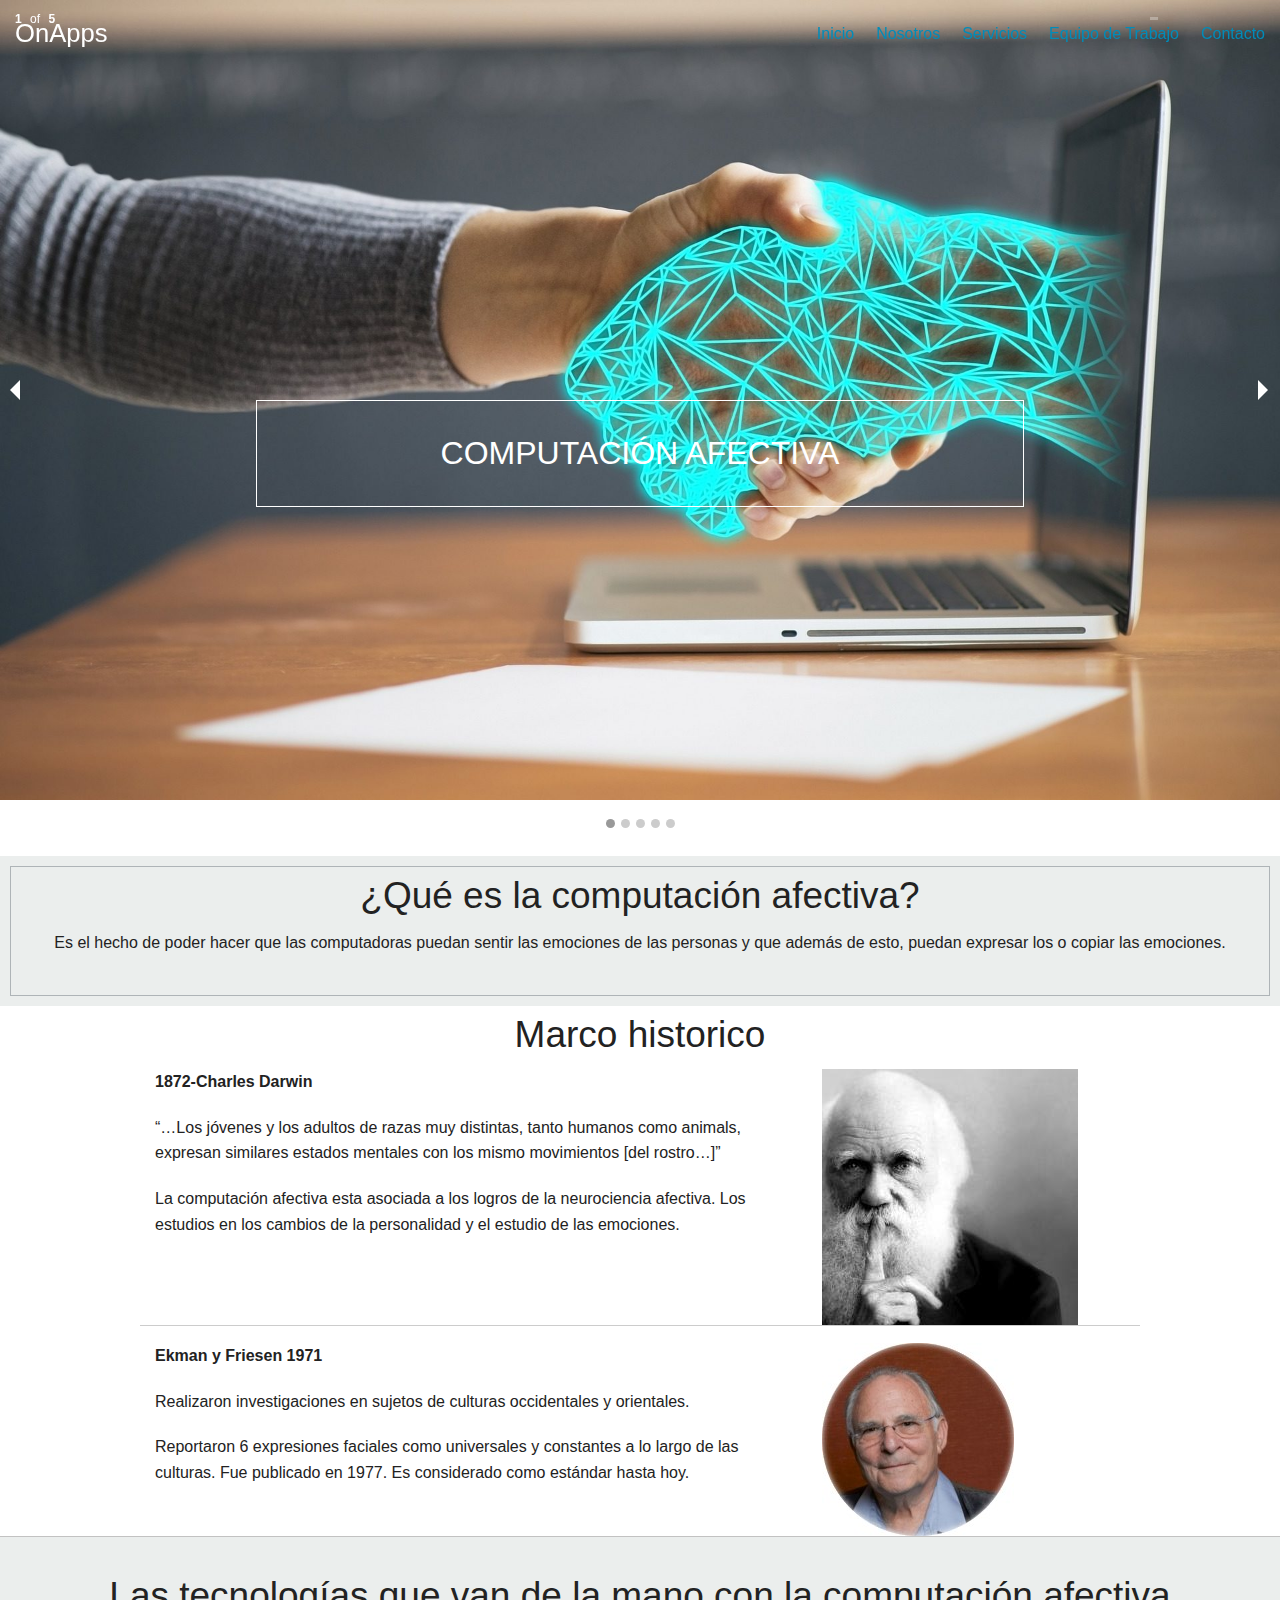
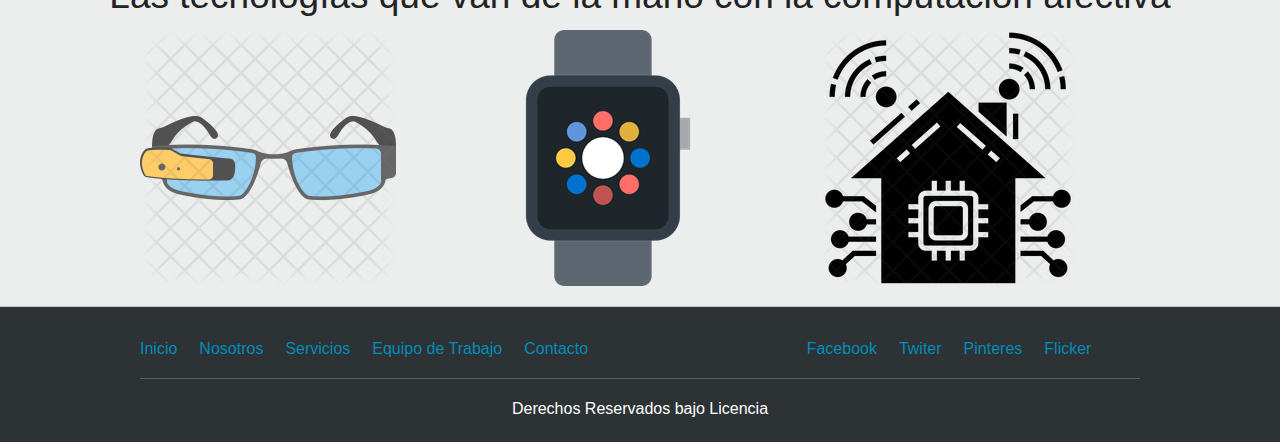
<file: index.html>
<!doctype html>
<html class="no-js" lang="es">
    <head>
        <meta charset="utf-8">
        <meta http-equiv="X-UA-Compatible" content="IE=edge,chrome=1">
        <title>Computacion afectiva</title>
        <meta name="description" content="">
        <meta name="viewport" content="width=device-width, initial-scale=1">

        <link rel="stylesheet" href="formulario/css/style.css">

        <link rel="stylesheet" href="css/normalize.min.css">
        <link rel="stylesheet" href="css/foundation.css">
        <link rel="stylesheet" href="css/main.css">

        <script src="js/vendor/modernizr-2.8.3.min.js"></script>
    </head>
    <body>
        <body>
            <header class="fixed">
                <div class="top-bar">
                    <div class="row">
    
                        <div class="large-4 columns">
                            <a href="index.html" class="inicio">OnApps</a>
                        </div>
    
                        <div class="large-6 large-offset-2 columns">
                            <div id="navegacion">
                                <nav class="inline-list right">
                                    <li><a href="index.html">Inicio</a></li>
                                    <li><a href="nosotros.html">Nosotros</a></li>
                                    <li><a href="servicios.html">Servicios</a></li>
                                    <li><a href="equipo.html">Equipo de Trabajo</a></li>
                                    <li><a href="contacto.html">Contacto</a></li>
                                </nav>
                            </div>
                        </div>
                    </div>
                </div>
            </header>

            <section class="destacada"> <!-- Imagenes con slide -->
      
                <ul data-orbit>
                    <li><img src="img/comp_afectiva.jpeg" alt=""><div class="contenido text-center">
                        <h1><span>Computación afectiva</span></h1>
                    </div></li>
                    <li><img src="img/fondo_nosotros.jpg" alt=""><div class="contenido text-center">
                        <h1><span>Rosalind Picard</span></h1>
                    </div></li>
                    <li><img src="img/nube.jpg" alt=""><div class="contenido text-center">
                        <h1><span>Javier Hernández (MIT)</span></h1>
                    </div></li>
                    <li><img src="img/investigador.jpg" alt=""><div class="contenido text-center">
                        <h1><span>Equipo de investigacion de Computacion afectiva</span></h1>
                    </div></li>
                    <li><img src="img/comp_afectiva.jpeg" alt=""><div class="contenido text-center">
                        <h1><span>Formulario</span></h1>
                    </div></li>
                </ul>

    
            </section>

        <section class="agencia text-center">
            <div class="borde">
                <h2>¿Qué es la computación afectiva?</h2>
                <p>Es el hecho de poder hacer que las computadoras puedan sentir 
                    las emociones de las personas y que además de esto, puedan expresar
                    los o copiar las emociones.
                </p>
            </div>
        </section>

        <section class="aplicaciones">
            <h2 class="text-center">Marco historico</h2>
            <section class="row">
                <div class="large-8 columns">
                    <p><b>1872-Charles Darwin</b></p>

                    <p>
                        “…Los jóvenes y  los adultos de razas muy distintas, tanto humanos 
                        como animals, expresan similares estados mentales con los mismo
                        movimientos [del rostro…]”
                    </p>
                    <p>   
                        La computación afectiva esta asociada a los logros de la neurociencia 
                        afectiva. Los estudios en los cambios de la personalidad y el estudio 
                        de las emociones. 
                        
                    </p>
                </div>

                <div class="large-4 columns">
                    <img src="img/charles.jpg" alt="">
                </div>  
                
                <hr>
                
                <div class="large-8 columns">
                    <p><b>Ekman y Friesen 1971</b></p>

                    <p>
                        Realizaron investigaciones en sujetos de culturas occidentales y 
                        orientales.

                    </p>
                    <p>   
                        Reportaron 6 expresiones faciales como universales y constantes a 
                        lo largo de las culturas.
                        Fue publicado en 1977.
                        Es considerado como estándar hasta hoy. 

                        
                    </p>
                </div>

                <div class="large-4 columns">
                    <img src="img/ekman.jpg" alt="">
                </div> 
            </section>
        </section>

        <section class="servicios">
            <h2 class="text-center">Las tecnologías que van de la mano con la computación afectiva</h2>
            <div class="row">
                <ul class="small-block-grid-3">
                    <li><img src="img/google-glass.png" alt="servicio de aplicaciones"></li>
                    <li><img src="img/watch.png" alt="Servicio de aplicaciones"></li>
                    <li><img src="img/smart-house.png" alt="Servicio de aplicaciones"></li>
                </ul>
            </div>
        </section>

        


        <footer>
            <div class="row">
                <nav class="large-6 columns inline-list">
                    <li><a href="index.html">Inicio</a></li>
                    <li><a href="nosotros.html">Nosotros</a></li>
                    <li><a href="servicios.html">Servicios</a></li>
                    <li><a href="equipo.html">Equipo de Trabajo</a></li>
                    <li><a href="contacto.html">Contacto</a></li>
                </nav>
    
                <nav class="large-4 large-offset-2 columns inline-list">
                    <li><a href="#">Facebook</a></li>
                    <li><a href="#">Twiter</a></li>
                    <li><a href="#">Pinteres</a></li>
                    <li><a href="#">Flicker</a></li>
                </nav>
                <hr>
                <p class="text-center">Derechos Reservados bajo Licencia </p>
            </div>
        </footer>



        
        <script>window.jQuery || document.write('<script src="js/vendor/jquery-1.11.2.min.js"><\/script>')</script>

        <script src="js/foundation.min.js"></script>
        <script src="js/main.js"></script>

        <script>
            $(document).foundation();
        </script>
    </body>
</html>
</file>
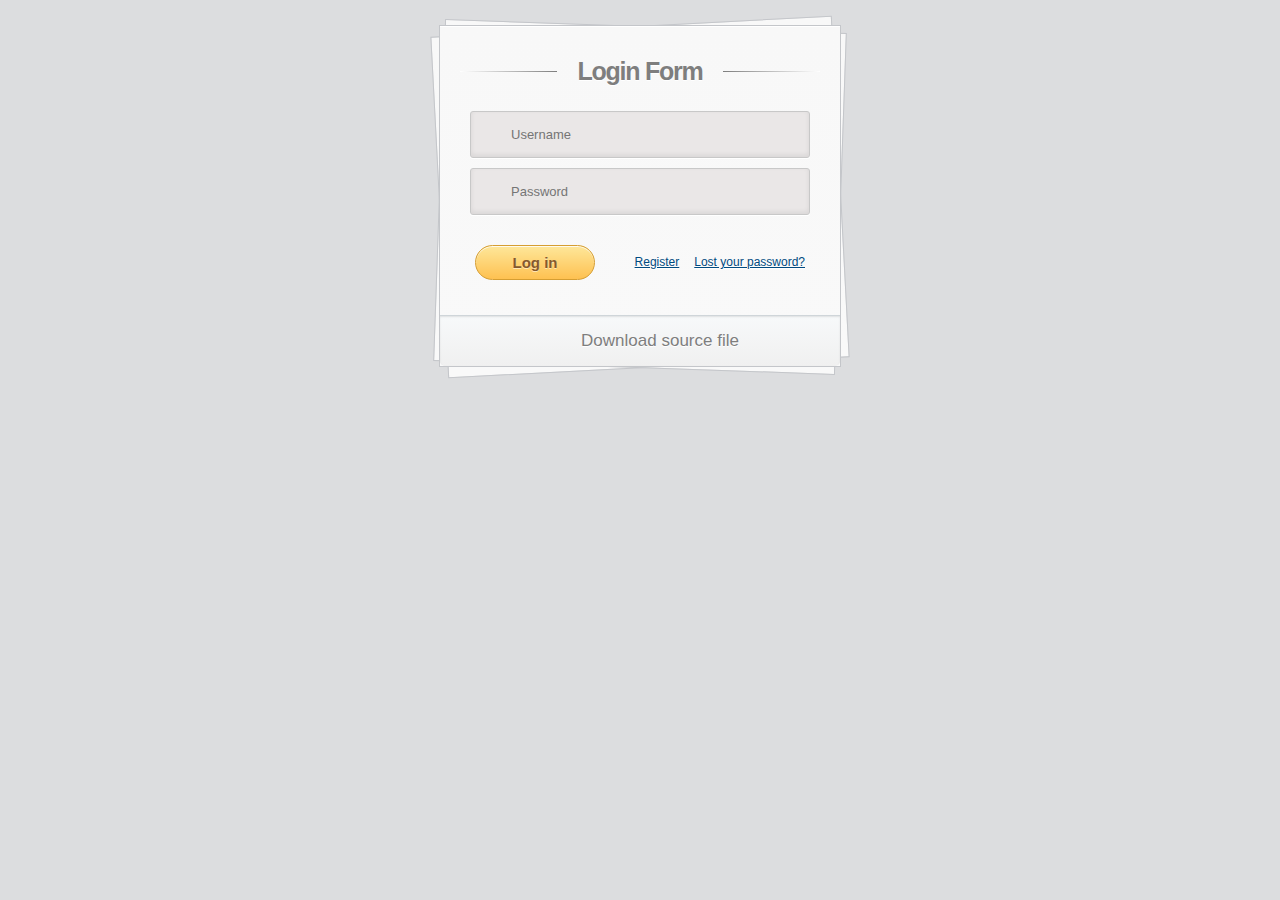
<file: formulario/index.html>
<!DOCTYPE html>
<html >
  <head>
    <meta charset="UTF-8">
    <title>Login form using HTML5 and CSS3</title>
    
    
    
    
        <link rel="stylesheet" href="css/style.css">

    
    
    
  </head>

  <body>

    <body>
<div class="container">
	<section id="content">
		<form action="">
			<h1>Login Form</h1>
			<div>
				<input type="text" placeholder="Username" required="" id="username" />
			</div>
			<div>
				<input type="password" placeholder="Password" required="" id="password" />
			</div>
			<div>
				<input type="submit" value="Log in" />
				<a href="#">Lost your password?</a>
				<a href="#">Register</a>
			</div>
		</form><!-- form -->
		<div class="button">
			<a href="#">Download source file</a>
		</div><!-- button -->
	</section><!-- content -->
</div><!-- container -->
</body>
    
        <script src="js/index.js"></script>

    
    
    
  </body>
</html>
</file>
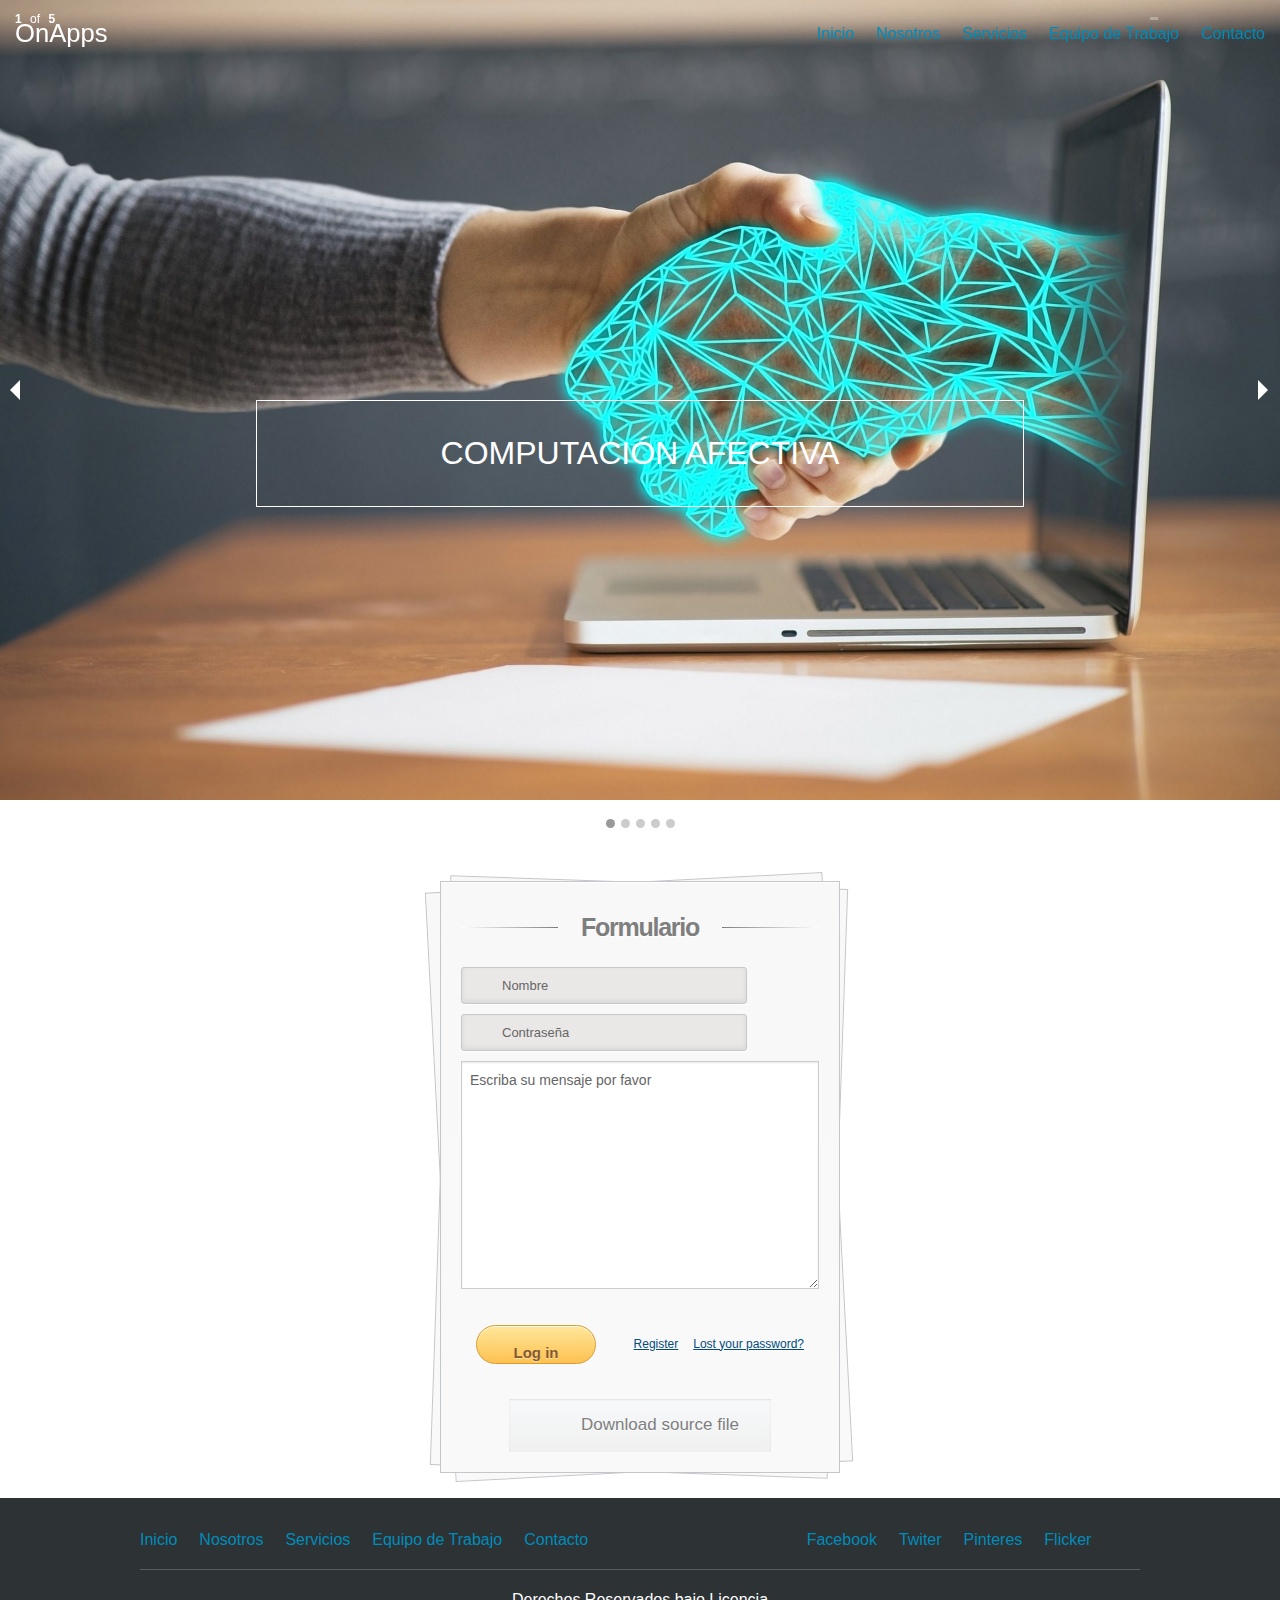
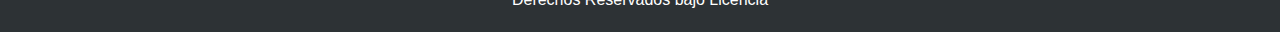
<file: contacto.html>
<!doctype html>
<html class="no-js" lang="es">
    <head>
        <meta charset="utf-8">
        <meta http-equiv="X-UA-Compatible" content="IE=edge,chrome=1">
        <title>Interaccion Hombre-máquina</title>
        <meta name="description" content="">
        <meta name="viewport" content="width=device-width, initial-scale=1">

        <link rel="stylesheet" href="formulario/css/style.css">

        <link rel="stylesheet" href="css/normalize.min.css">
        <link rel="stylesheet" href="css/foundation.css">
        <link rel="stylesheet" href="css/main.css">

        <script src="js/vendor/modernizr-2.8.3.min.js"></script>
    </head>
    <body>
        <body>
            <header class="fixed">
                <div class="top-bar">
                    <div class="row">
    
                        <div class="large-4 columns">
                            <a href="index.html" class="inicio">OnApps</a>
                        </div>
    
                        <div class="large-6 large-offset-2 columns">
                            <div id="navegacion">
                                <nav class="inline-list right">
                                    <li><a href="index.html">Inicio</a></li>
                                    <li><a href="nosotros.html">Nosotros</a></li>
                                    <li><a href="servicios.html">Servicios</a></li>
                                    <li><a href="equipo.html">Equipo de Trabajo</a></li>
                                    <li><a href="contacto.html">Contacto</a></li>
                                </nav>
                            </div>
                        </div>
                    </div>
                </div>
            </header>

            <section class="destacada"> <!-- Imagenes con slide -->
      
                <ul data-orbit>
                    <li><img src="img/comp_afectiva.jpeg" alt=""><div class="contenido text-center">
                        <h1><span>Computación afectiva</span></h1>
                    </div></li>
                    <li><img src="img/fondo_nosotros.jpg" alt=""><div class="contenido text-center">
                        <h1><span>Rosalind Picard</span></h1>
                    </div></li>
                    <li><img src="img/nube.jpg" alt=""><div class="contenido text-center">
                        <h1><span>Javier Hernández (MIT)</span></h1>
                    </div></li>
                    <li><img src="img/investigador.jpg" alt=""><div class="contenido text-center">
                        <h1><span>Equipo de investigacion de Computacion afectiva</span></h1>
                    </div></li>
                    <li><img src="img/comp_afectiva.jpeg" alt=""><div class="contenido text-center">
                        <h1><span>Formulario</span></h1>
                    </div></li>
                </ul>

    
            </section>



        <div class="container text-center">  <!-- Formulario -->
            <section id="content">
                <form action="">
                    <h1>Formulario</h1>
                    <div>
                        <input type="text" placeholder="Nombre" required="" id="username" />
                    </div>
                    <div>
                        <input type="password" placeholder="Contraseña" required="" id="password" />
                    </div>
                    <div>
                        <textarea name="mensaje" id="" cols="30" rows="10" placeholder="Escriba su mensaje por favor"></textarea>
                    </div>
                    <div>
                        <input type="submit" value="Log in" class="button large" />
                        <a href="#">Lost your password?</a>
                        <a href="#">Register</a>  
                    </div>
                </form><!-- form -->
                <div class="button">
                    <a href="#">Download source file</a>
                </div>
            </section><!-- content -->
        </div><!-- container -->

        


        <footer>
            <div class="row">
                <nav class="large-6 columns inline-list">
                    <li><a href="index.html">Inicio</a></li>
                    <li><a href="nosotros.html">Nosotros</a></li>
                    <li><a href="servicios.html">Servicios</a></li>
                    <li><a href="equipo.html">Equipo de Trabajo</a></li>
                    <li><a href="contacto.html">Contacto</a></li>
                </nav>
    
                <nav class="large-4 large-offset-2 columns inline-list">
                    <li><a href="#">Facebook</a></li>
                    <li><a href="#">Twiter</a></li>
                    <li><a href="#">Pinteres</a></li>
                    <li><a href="#">Flicker</a></li>
                </nav>
                <hr>
                <p class="text-center">Derechos Reservados bajo Licencia </p>
            </div>
        </footer>



        
        <script>window.jQuery || document.write('<script src="js/vendor/jquery-1.11.2.min.js"><\/script>')</script>

        <script src="js/foundation.min.js"></script>
        <script src="js/main.js"></script>

        <script>
            $(document).foundation();
        </script>
    </body>
</html>
</file>
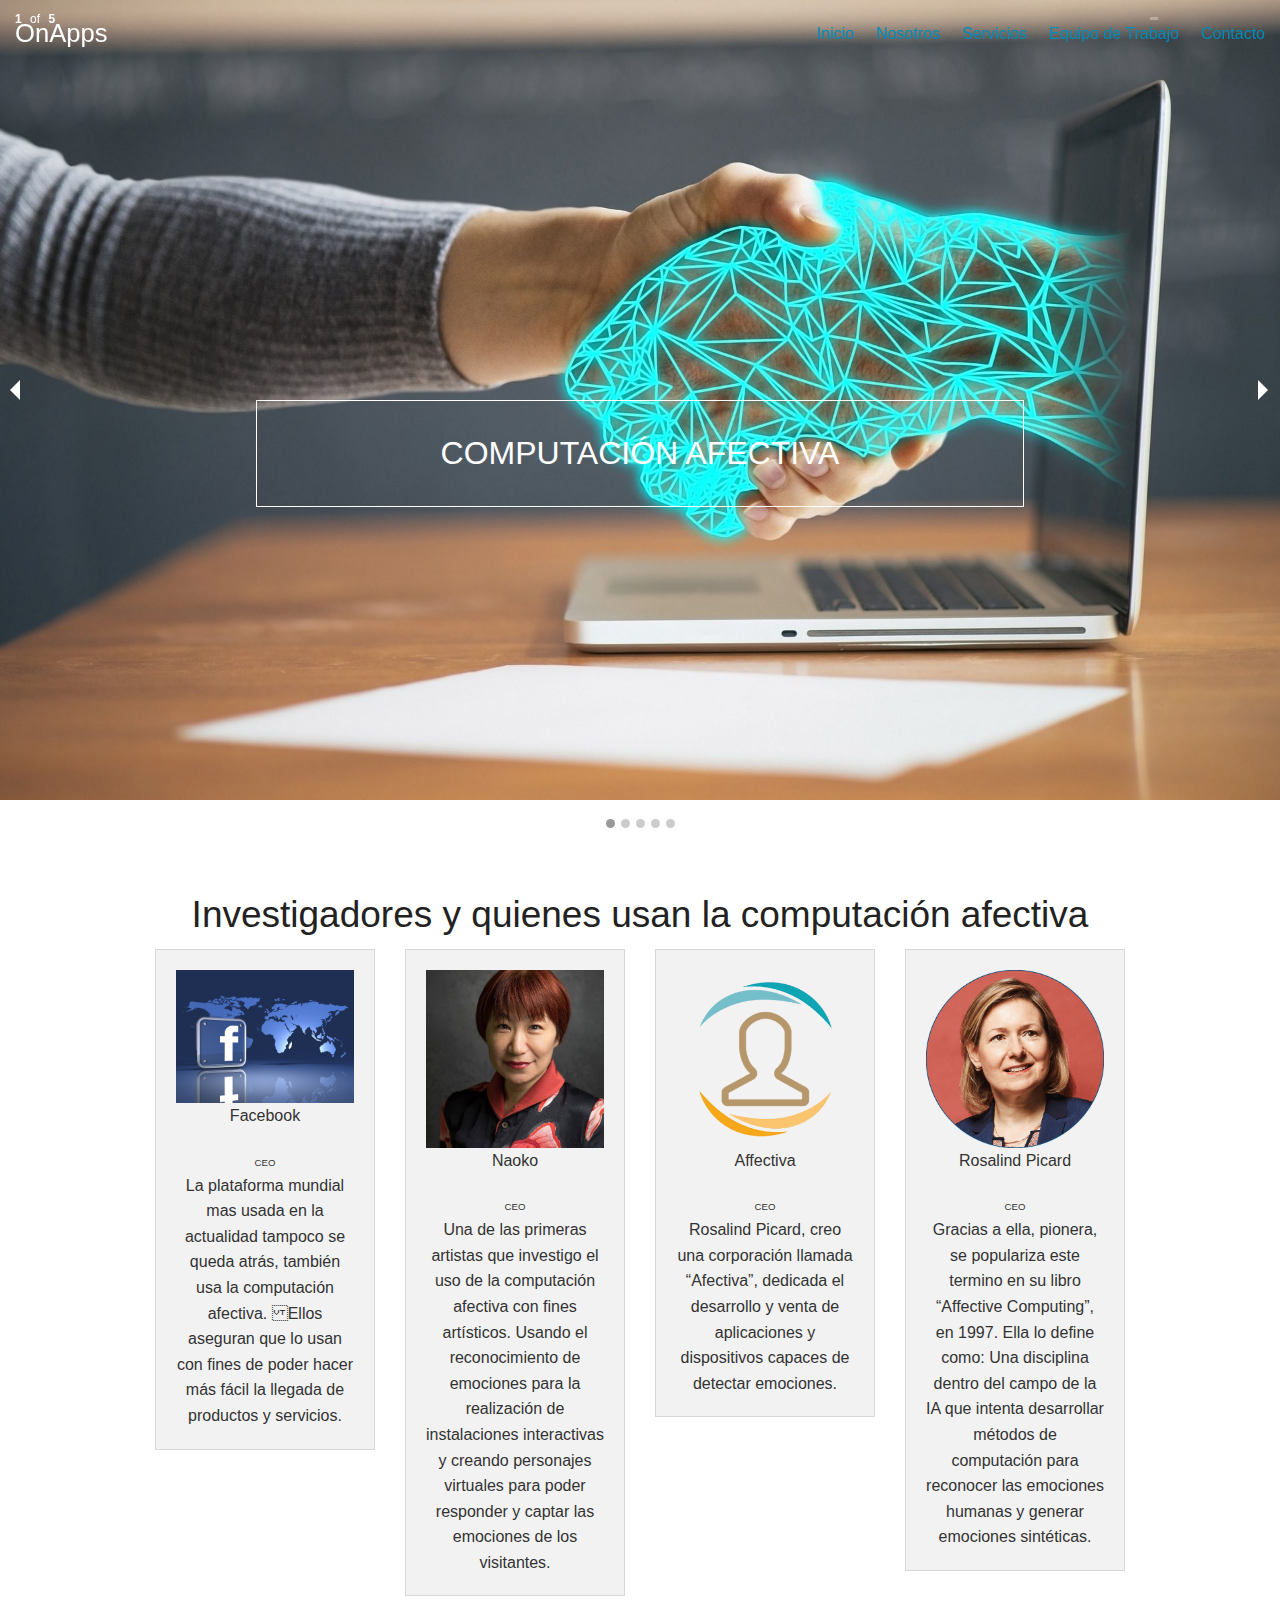
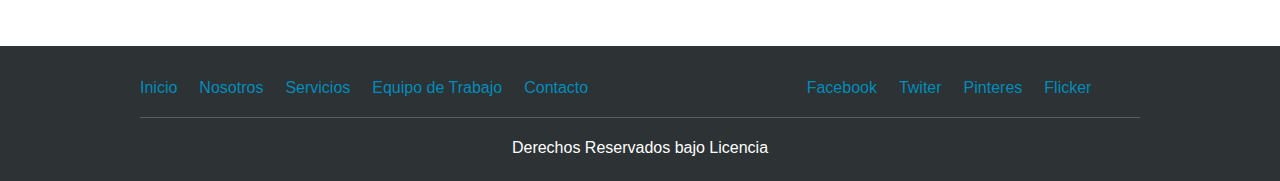
<file: equipo.html>
<!doctype html>
<html class="no-js" lang="es">
    <head>
        <meta charset="utf-8">
        <meta http-equiv="X-UA-Compatible" content="IE=edge,chrome=1">
        <title>Interaccion Hombre-máquina</title>
        <meta name="description" content="">
        <meta name="viewport" content="width=device-width, initial-scale=1">

        <link rel="stylesheet" href="formulario/css/style.css">

        <link rel="stylesheet" href="css/normalize.min.css">
        <link rel="stylesheet" href="css/foundation.css">
        <link rel="stylesheet" href="css/main.css">

        <script src="js/vendor/modernizr-2.8.3.min.js"></script>
    </head>
    <body>
        <body>
            <header class="fixed">
                <div class="top-bar">
                    <div class="row">
    
                        <div class="large-4 columns">
                            <a href="index.html" class="inicio">OnApps</a>
                        </div>
    
                        <div class="large-6 large-offset-2 columns">
                            <div id="navegacion">
                                <nav class="inline-list right">
                                    <li><a href="index.html">Inicio</a></li>
                                    <li><a href="nosotros.html">Nosotros</a></li>
                                    <li><a href="servicios.html">Servicios</a></li>
                                    <li><a href="equipo.html">Equipo de Trabajo</a></li>
                                    <li><a href="contacto.html">Contacto</a></li>
                                </nav>
                            </div>
                        </div>
                    </div>
                </div>
            </header>

            <section class="destacada"> <!-- Imagenes con slide -->
      
                <ul data-orbit>
                    <li><img src="img/comp_afectiva.jpeg" alt=""><div class="contenido text-center">
                        <h1><span>Computación afectiva</span></h1>
                    </div></li>
                    <li><img src="img/fondo_nosotros.jpg" alt=""><div class="contenido text-center">
                        <h1><span>Rosalind Picard</span></h1>
                    </div></li>
                    <li><img src="img/nube.jpg" alt=""><div class="contenido text-center">
                        <h1><span>Javier Hernández (MIT)</span></h1>
                    </div></li>
                    <li><img src="img/investigador.jpg" alt=""><div class="contenido text-center">
                        <h1><span>Equipo de investigacion de Computacion afectiva</span></h1>
                    </div></li>
                    <li><img src="img/comp_afectiva.jpeg" alt=""><div class="contenido text-center">
                        <h1><span>Formulario</span></h1>
                    </div></li>
                </ul>

    
            </section>

        <section class="informacion">
            <div class="row">
                <h2 class="text-center">Investigadores y quienes usan la computación afectiva</h2>

                <div class="large-3 columns">
                    <div class="panel text-center">
                        <img src="img/facebook.jpg" alt="Equipo de trabajo">

                        <p>Facebook</p>
                        <Small>CEO</Small>

                        <p>
                            La plataforma mundial mas usada en la actualidad tampoco se queda atrás, 
                            también usa la computación afectiva. Ellos aseguran que lo usan con fines 
                            de poder hacer más fácil la llegada de productos y servicios.
                        </p>
                    </div>
                </div>

                <div class="large-3 columns">
                    <div class="panel text-center">
                        <img src="img/naoko.jpg" alt="Equipo de trabajo">

                        <p>Naoko</p>
                        <Small>CEO</Small>
                        
                        <p>
                            Una de las primeras artistas que investigo el uso de la computación afectiva con 
                            fines artísticos. Usando el reconocimiento de emociones para la realización de 
                            instalaciones interactivas y creando personajes virtuales para poder responder 
                            y captar las emociones de los visitantes.

                        </p>
                    </div>
                </div>

                <div class="large-3 columns">
                    <div class="panel text-center">
                        <img src="img/affectiva.png" alt="Equipo de trabajo">

                        <p>Affectiva</p>
                        <Small>CEO</Small>
                        
                        <p>
                            Rosalind Picard, creo una corporación llamada “Afectiva”, dedicada el desarrollo y 
                            venta de aplicaciones y dispositivos capaces de detectar emociones.
                        </p>
                    </div>
                </div>

                <div class="large-3 columns">
                    <div class="panel text-center">
                        <img src="img/Rosalind-Picard.png" alt="Equipo de trabajo">

                        <p>Rosalind Picard</p>
                        <Small>CEO</Small>
                        
                        <p>
                            Gracias a ella, pionera, se populariza este termino en su libro “Affective Computing”, 
                            en 1997. Ella lo define como: Una disciplina dentro del campo de la IA que intenta 
                            desarrollar métodos de computación para reconocer las emociones humanas y generar 
                            emociones sintéticas. 
                        </p>
                    </div>
                </div>
            </div>
            
        </section>

        


        <footer>
            <div class="row">
                <nav class="large-6 columns inline-list">
                    <li><a href="index.html">Inicio</a></li>
                    <li><a href="nosotros.html">Nosotros</a></li>
                    <li><a href="servicios.html">Servicios</a></li>
                    <li><a href="equipo.html">Equipo de Trabajo</a></li>
                    <li><a href="contacto.html">Contacto</a></li>
                </nav>
    
                <nav class="large-4 large-offset-2 columns inline-list">
                    <li><a href="#">Facebook</a></li>
                    <li><a href="#">Twiter</a></li>
                    <li><a href="#">Pinteres</a></li>
                    <li><a href="#">Flicker</a></li>
                </nav>
                <hr>
                <p class="text-center">Derechos Reservados bajo Licencia </p>
            </div>
        </footer>



        
        <script>window.jQuery || document.write('<script src="js/vendor/jquery-1.11.2.min.js"><\/script>')</script>

        <script src="js/foundation.min.js"></script>
        <script src="js/main.js"></script>

        <script>
            $(document).foundation();
        </script>
    </body>
</html>
</file>
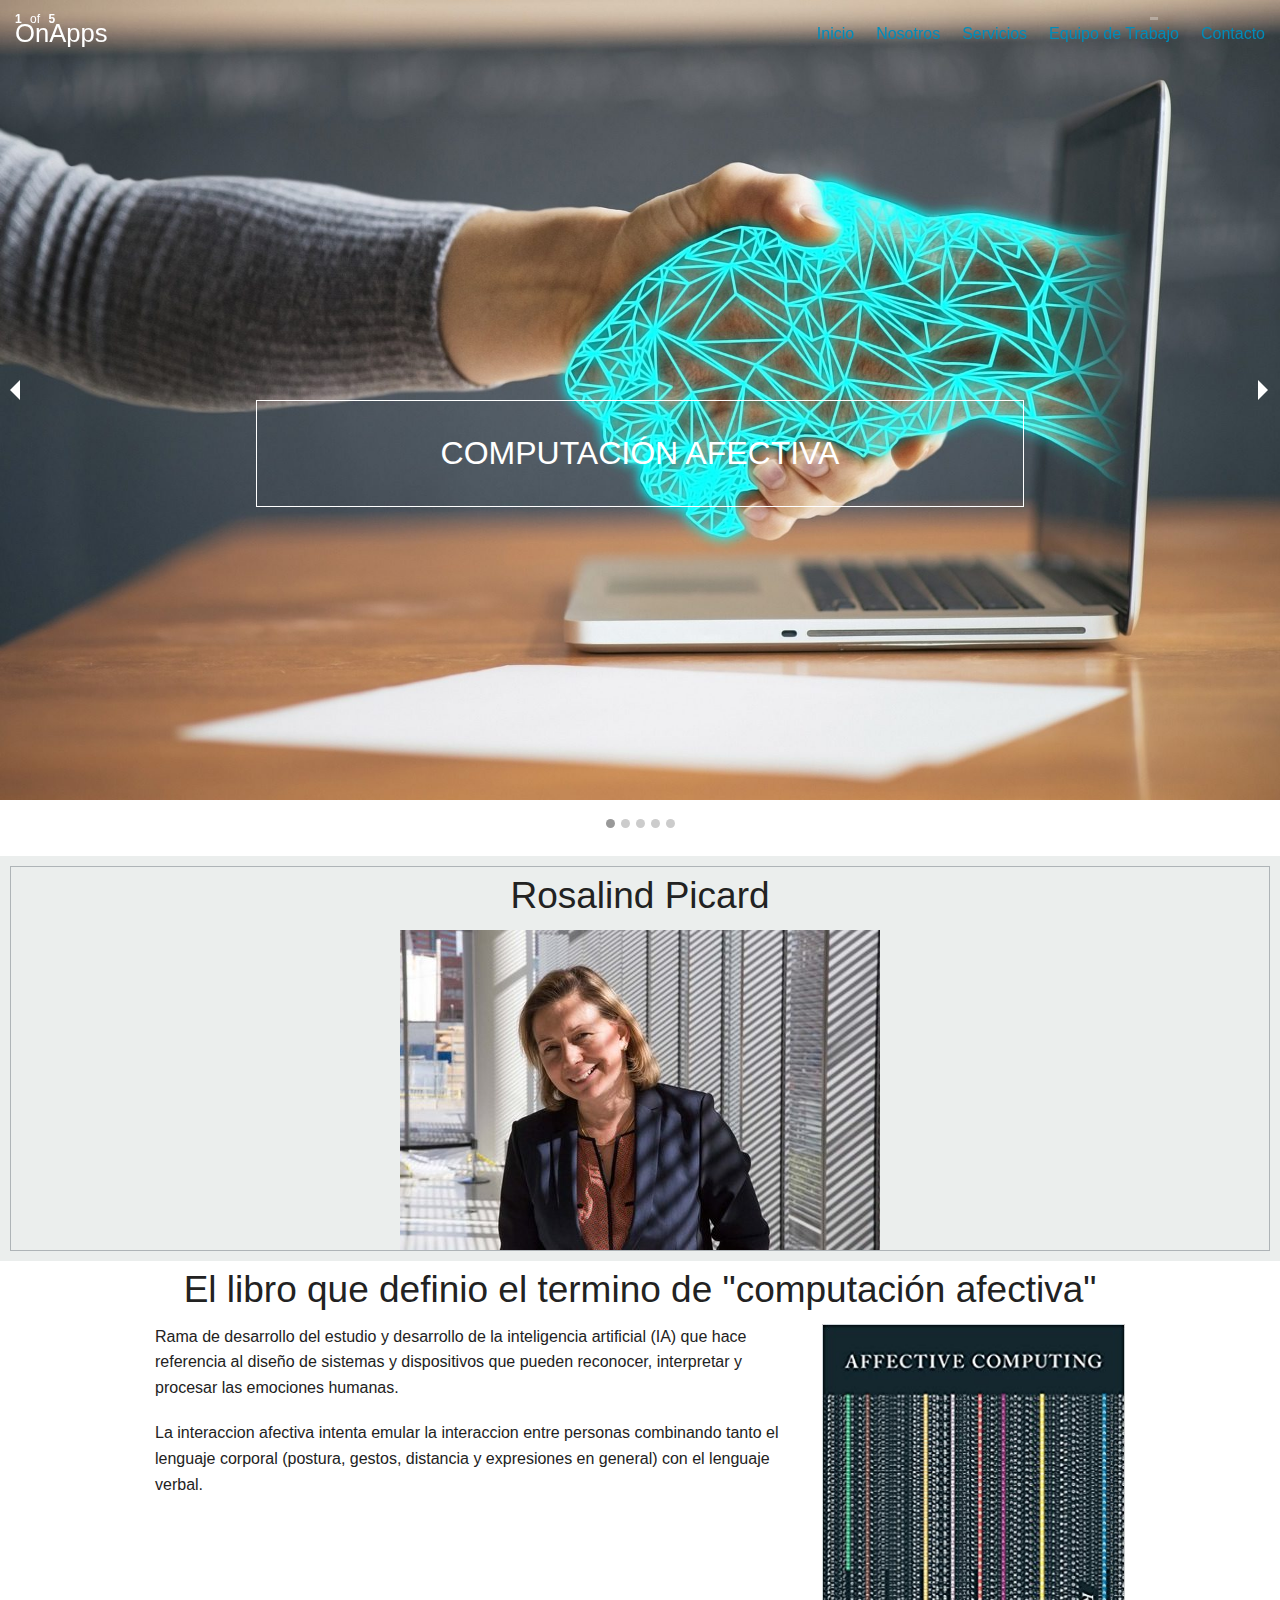
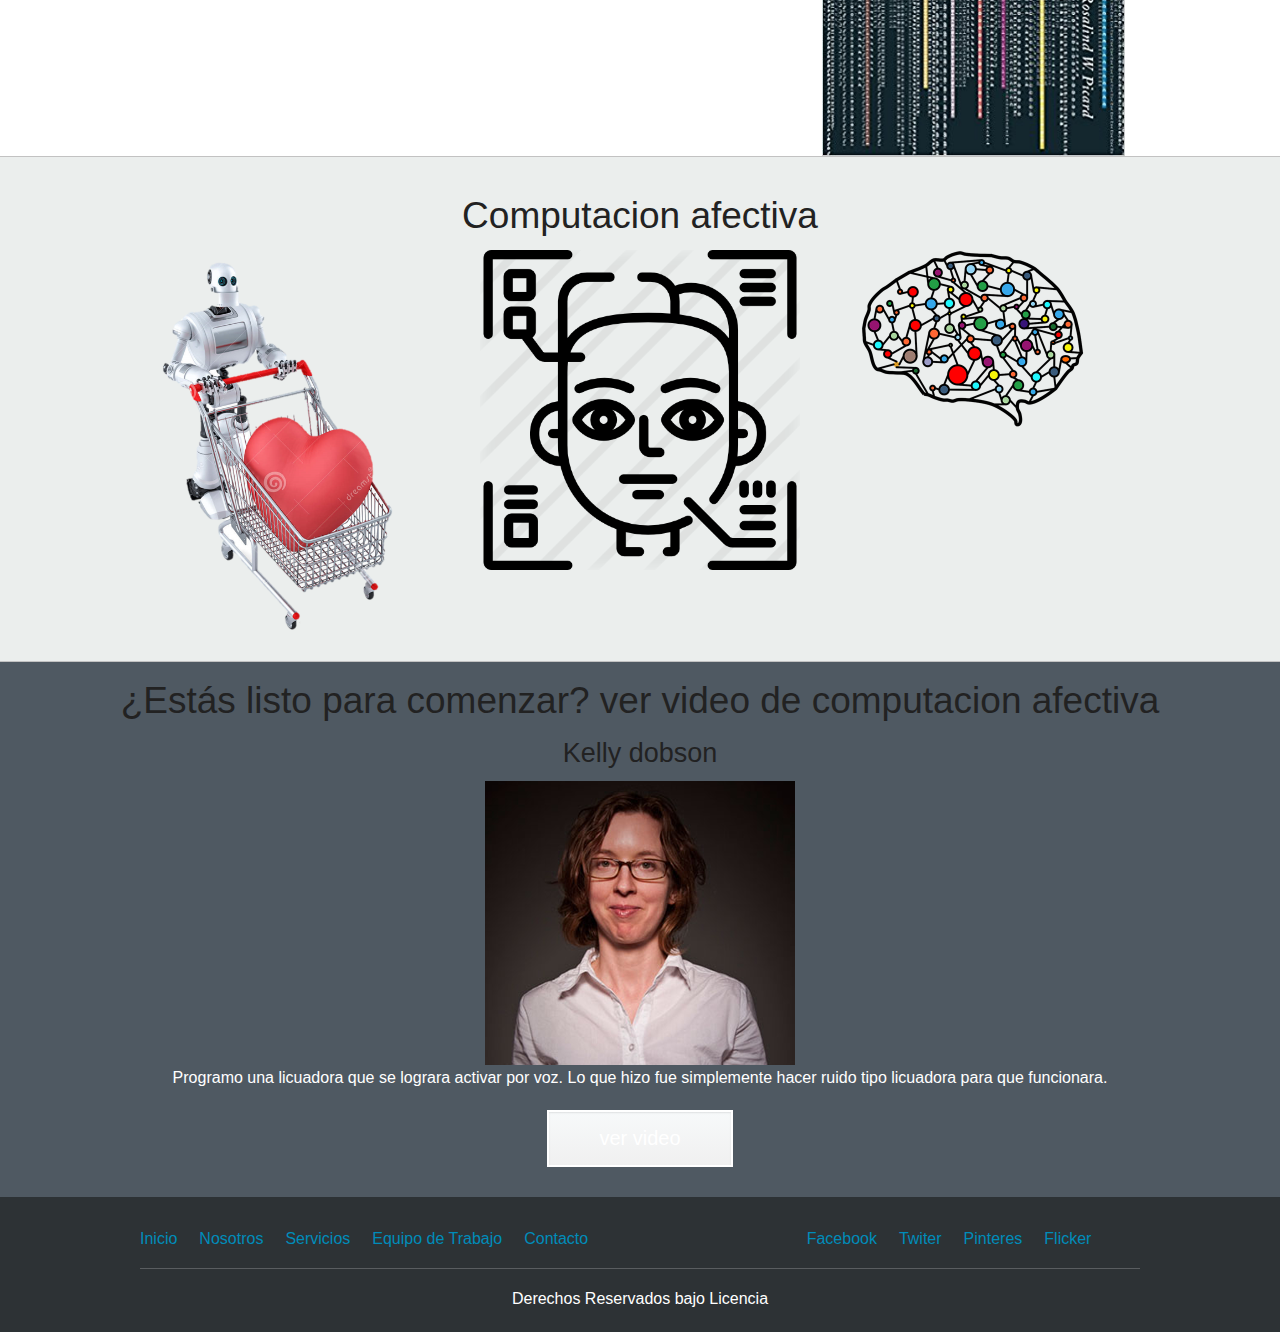
<file: nosotros.html>
<!doctype html>
<html class="no-js" lang="es">
    <head>
        <meta charset="utf-8">
        <meta http-equiv="X-UA-Compatible" content="IE=edge,chrome=1">
        <title>Interaccion Hombre-máquina</title>
        <meta name="description" content="">
        <meta name="viewport" content="width=device-width, initial-scale=1">

        <link rel="stylesheet" href="formulario/css/style.css">

        <link rel="stylesheet" href="css/normalize.min.css">
        <link rel="stylesheet" href="css/foundation.css">
        <link rel="stylesheet" href="css/main.css">

        <script src="js/vendor/modernizr-2.8.3.min.js"></script>
    </head>
    <body>
        <body>
            <header class="fixed">
                <div class="top-bar">
                    <div class="row">
    
                        <div class="large-4 columns">
                            <a href="index.html" class="inicio">OnApps</a>
                        </div>
    
                        <div class="large-6 large-offset-2 columns">
                            <div id="navegacion">
                                <nav class="inline-list right">
                                    <li><a href="index.html">Inicio</a></li>
                                    <li><a href="nosotros.html">Nosotros</a></li>
                                    <li><a href="servicios.html">Servicios</a></li>
                                    <li><a href="equipo.html">Equipo de Trabajo</a></li>
                                    <li><a href="contacto.html">Contacto</a></li>
                                </nav>
                            </div>
                        </div>
                    </div>
                </div>
            </header>

            <section class="destacada"> <!-- Imagenes con slide -->
      
                <ul data-orbit>
                    <li><img src="img/comp_afectiva.jpeg" alt=""><div class="contenido text-center">
                        <h1><span>Computación afectiva</span></h1>
                    </div></li>
                    <li><img src="img/fondo_nosotros.jpg" alt=""><div class="contenido text-center">
                        <h1><span>Rosalind Picard</span></h1>
                    </div></li>
                    <li><img src="img/nube.jpg" alt=""><div class="contenido text-center">
                        <h1><span>Javier Hernández (MIT)</span></h1>
                    </div></li>
                    <li><img src="img/investigador.jpg" alt=""><div class="contenido text-center">
                        <h1><span>Equipo de investigacion de Computacion afectiva</span></h1>
                    </div></li>
                    <li><img src="img/comp_afectiva.jpeg" alt=""><div class="contenido text-center">
                        <h1><span>Formulario</span></h1>
                    </div></li>
                </ul>

    
            </section>

        <section class="agencia text-center">
            <div class="borde">
                <h2>Rosalind Picard</h2>
                <img src="img/rosalind.jpg" >
            </div>
        </section>

        <section class="aplicaciones">
            <h2 class="text-center">El libro que definio el termino de "computación afectiva"</h2>
            <section class="row">
                <div class="large-8 columns">
                    <p>Rama de desarrollo del estudio y desarrollo de la inteligencia artificial (IA)
                        que hace referencia al diseño de sistemas y dispositivos que pueden reconocer, interpretar
                        y procesar las emociones humanas.
                    </p>
                    <p>
                        La interaccion afectiva intenta emular la interaccion entre personas combinando tanto el lenguaje
                        corporal (postura, gestos, distancia y expresiones en general) con el lenguaje verbal.
                    </p>
                </div>

                <div class="large-4 columns">
                    <img src="img/book.jpg" alt="">
                </div>        
            </section>
        </section>

        <section class="servicios">
            <h2 class="text-center">Computacion afectiva</span></h2>
            <div class="row">
                <ul class="small-block-grid-3">
                    <li><img src="img/robot.png" alt="servicio de aplicaciones"></li>
                    <li><img src="img/reconocimiento.png" alt="Servicio de aplicaciones"></li>
                    <li><img src="img/artificial-neural.png" alt="Servicio de aplicaciones"></li>
                </ul>
            </div>
        </section>

        <section class="contacto text-center">
            <h2>¿Estás listo para comenzar? ver video de computacion afectiva</h2>
            <h3>Kelly dobson</h3>
            <img src="img/kelly-dobson.png" alt="kelly Dobson">
            <p>
                Programo una licuadora que se lograra activar por voz. Lo que hizo fue simplemente hacer ruido tipo licuadora para que funcionara.
            </p>
            
            <a href="https://www.youtube.com/watch?v=6DDkwdPaYmk&feature=emb_logo" class="button large">ver video</a>
        </section>


        <footer>
            <div class="row">
                <nav class="large-6 columns inline-list">
                    <li><a href="index.html">Inicio</a></li>
                    <li><a href="nosotros.html">Nosotros</a></li>
                    <li><a href="servicios.html">Servicios</a></li>
                    <li><a href="equipo.html">Equipo de Trabajo</a></li>
                    <li><a href="contacto.html">Contacto</a></li>
                </nav>
    
                <nav class="large-4 large-offset-2 columns inline-list">
                    <li><a href="#">Facebook</a></li>
                    <li><a href="#">Twiter</a></li>
                    <li><a href="#">Pinteres</a></li>
                    <li><a href="#">Flicker</a></li>
                </nav>
                <hr>
                <p class="text-center">Derechos Reservados bajo Licencia </p>
            </div>
        </footer>



        
        <script>window.jQuery || document.write('<script src="js/vendor/jquery-1.11.2.min.js"><\/script>')</script>

        <script src="js/foundation.min.js"></script>
        <script src="js/main.js"></script>

        <script>
            $(document).foundation();
        </script>
    </body>
</html>
</file>
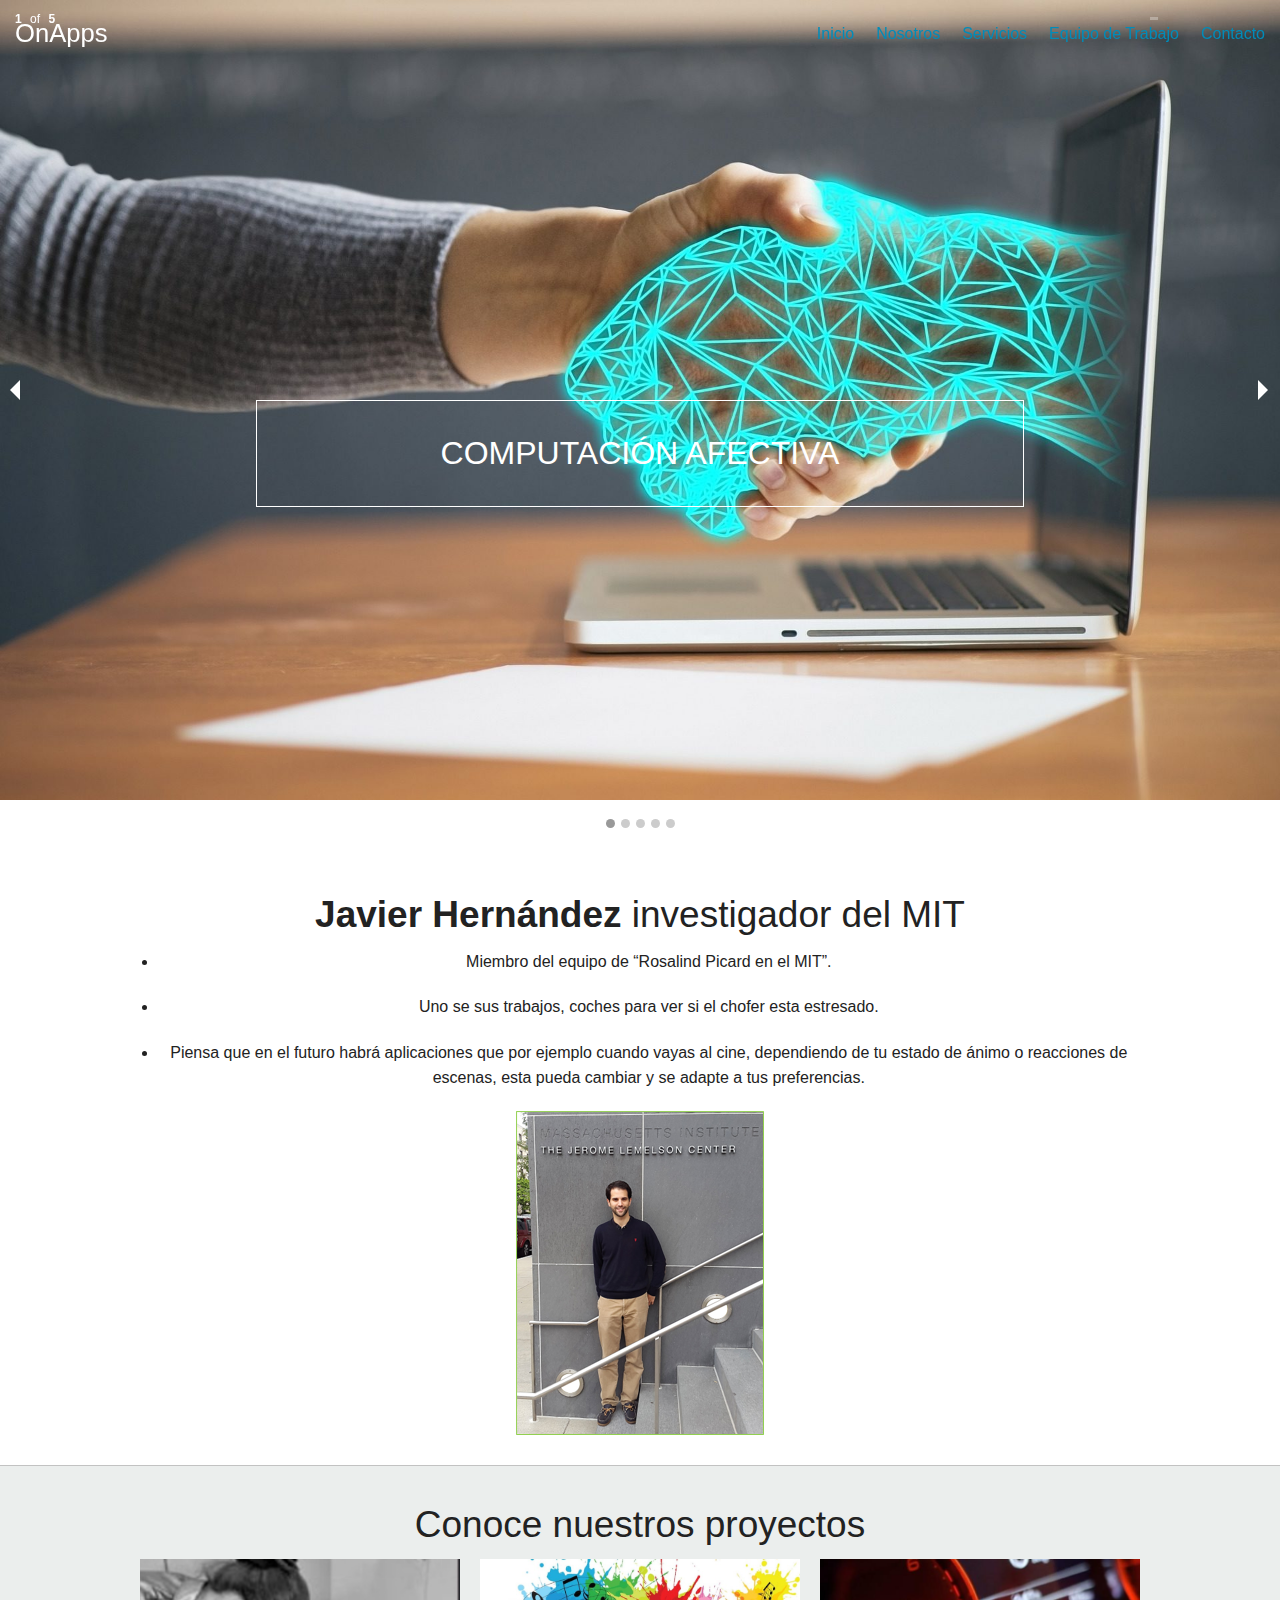
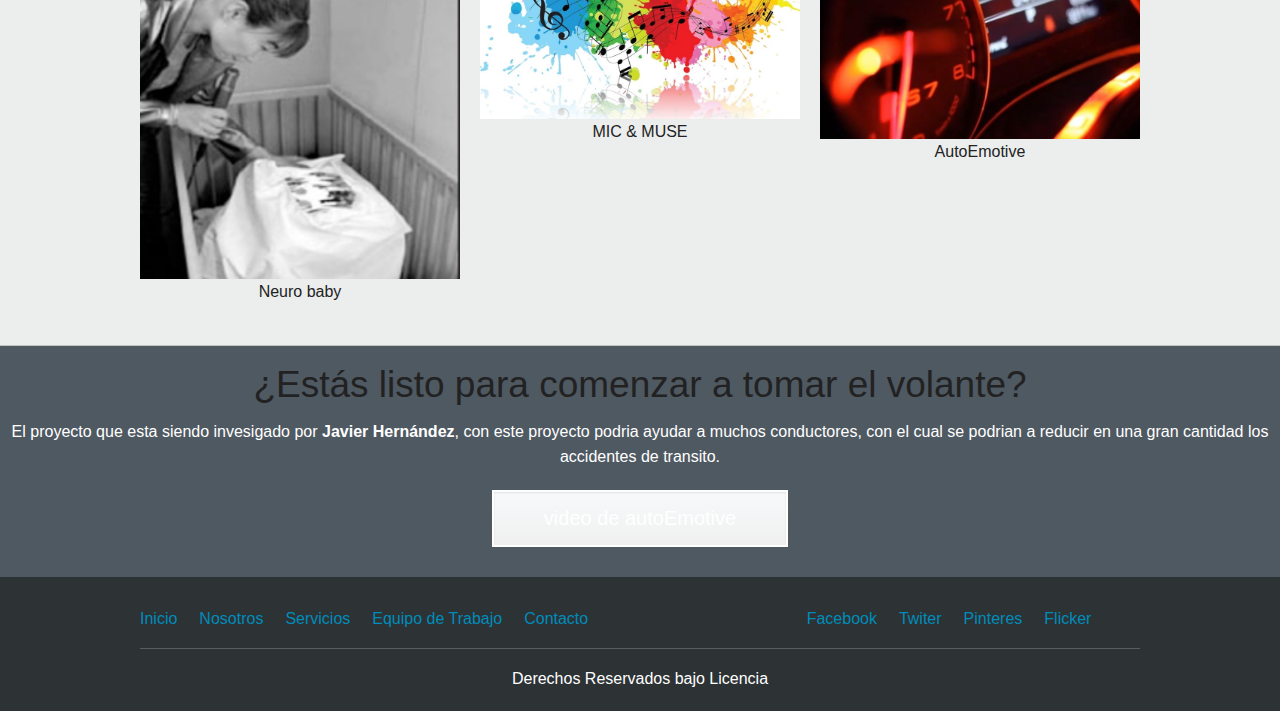
<file: servicios.html>
<!doctype html>
<html class="no-js" lang="es">
    <head>
        <meta charset="utf-8">
        <meta http-equiv="X-UA-Compatible" content="IE=edge,chrome=1">
        <title>Interaccion Hombre-máquina</title>
        <meta name="description" content="">
        <meta name="viewport" content="width=device-width, initial-scale=1">

        <link rel="stylesheet" href="formulario/css/style.css">

        <link rel="stylesheet" href="css/normalize.min.css">
        <link rel="stylesheet" href="css/foundation.css">
        <link rel="stylesheet" href="css/main.css">

        <script src="js/vendor/modernizr-2.8.3.min.js"></script>
    </head>
    <body>
        <body>
            <header class="fixed">
                <div class="top-bar">
                    <div class="row">
    
                        <div class="large-4 columns">
                            <a href="index.html" class="inicio">OnApps</a>
                        </div>
    
                        <div class="large-6 large-offset-2 columns">
                            <div id="navegacion">
                                <nav class="inline-list right">
                                    <li><a href="index.html">Inicio</a></li>
                                    <li><a href="nosotros.html">Nosotros</a></li>
                                    <li><a href="servicios.html">Servicios</a></li>
                                    <li><a href="equipo.html">Equipo de Trabajo</a></li>
                                    <li><a href="contacto.html">Contacto</a></li>
                                </nav>
                            </div>
                        </div>
                    </div>
                </div>
            </header>

            <section class="destacada"> <!-- Imagenes con slide -->
      
                <ul data-orbit>
                    <li><img src="img/comp_afectiva.jpeg" alt=""><div class="contenido text-center">
                        <h1><span>Computación afectiva</span></h1>
                    </div></li>
                    <li><img src="img/fondo_nosotros.jpg" alt=""><div class="contenido text-center">
                        <h1><span>Rosalind Picard</span></h1>
                    </div></li>
                    <li><img src="img/nube.jpg" alt=""><div class="contenido text-center">
                        <h1><span>Javier Hernández (MIT)</span></h1>
                    </div></li>
                    <li><img src="img/investigador.jpg" alt=""><div class="contenido text-center">
                        <h1><span>Equipo de investigacion de Computacion afectiva</span></h1>
                    </div></li>
                    <li><img src="img/comp_afectiva.jpeg" alt=""><div class="contenido text-center">
                        <h1><span>Formulario</span></h1>
                    </div></li>
                </ul>

    
            </section>

        <section class="informacion">
            <div class="row text-center">
                <h2><b>Javier Hernández</b> investigador del MIT</h2>
                <ul>
                    <li>
                        <p>Miembro del equipo de “Rosalind Picard en el MIT”.
                        </p>
                    </li>
                    <li>
                        <p>Uno se sus trabajos, coches para ver si el  chofer esta estresado.
                        </p>
                    </li>
                    <li>
                        <p>Piensa que en el futuro habrá aplicaciones que por ejemplo cuando vayas al cine, 
                            dependiendo de tu estado de ánimo o reacciones de escenas, esta pueda cambiar y 
                            se adapte a tus preferencias.
                        </p>
                    </li>
                </ul>
                <img src="img/javier.png" alt="">
            </div>
        </section>

        <section class="servicios">
            <h2 class="text-center">Conoce nuestros proyectos</h2>
            <div class="row">
                <ul class="small-block-grid-3">
                    <li><img src="img/neuro-baby.png" alt="servicio de aplicaciones"><p class="text-center">Neuro baby</p></li>
                    <li><img src="img/mic-muse.jpg" alt="Servicio de aplicaciones"><p class="text-center">MIC & MUSE</p></li>
                    <li><img src="img/autoemotive.jpg" alt="Servicio de aplicaciones"><p class="text-center">AutoEmotive</p></li>
                </ul>
            </div>
        </section>

        <section class="contacto text-center">
            <h2>¿Estás listo para comenzar a tomar el volante?</h2>
            <p>
                El proyecto que esta siendo invesigado por <b>Javier Hernández</b>, con este proyecto podria ayudar 
                a muchos conductores, con el cual se podrian a reducir en una gran cantidad los accidentes de transito.
            </p>
            
            <a href="https://www.youtube.com/watch?v=ZpfY3EorlFo&ab_channel=JudithAmores" class="button large">video de autoEmotive</a>
        </section>


        <footer>
            <div class="row">
                <nav class="large-6 columns inline-list">
                    <li><a href="index.html">Inicio</a></li>
                    <li><a href="nosotros.html">Nosotros</a></li>
                    <li><a href="servicios.html">Servicios</a></li>
                    <li><a href="equipo.html">Equipo de Trabajo</a></li>
                    <li><a href="contacto.html">Contacto</a></li>
                </nav>
    
                <nav class="large-4 large-offset-2 columns inline-list">
                    <li><a href="#">Facebook</a></li>
                    <li><a href="#">Twiter</a></li>
                    <li><a href="#">Pinteres</a></li>
                    <li><a href="#">Flicker</a></li>
                </nav>
                <hr>
                <p class="text-center">Derechos Reservados bajo Licencia </p>
            </div>
        </footer>



        
        <script>window.jQuery || document.write('<script src="js/vendor/jquery-1.11.2.min.js"><\/script>')</script>

        <script src="js/foundation.min.js"></script>
        <script src="js/main.js"></script>

        <script>
            $(document).foundation();
        </script>
    </body>
</html>
</file>
<file: formulario/css/style.css>
body {
	background: #DCDDDF url(http://cssdeck.com/uploads/media/items/7/7AF2Qzt.png);
	color: #000;
	font: 14px Arial;
	margin: 0 auto;
	padding: 0;
	position: relative;
}
h1{ font-size:28px;}
h2{ font-size:26px;}
h3{ font-size:18px;}
h4{ font-size:16px;}
h5{ font-size:14px;}
h6{ font-size:12px;}
h1,h2,h3,h4,h5,h6{ color:#563D64;}
small{ font-size:10px;}
b, strong{ font-weight:bold;}
a{ text-decoration: none; }
a:hover{ text-decoration: underline; }
.left { float:left; }
.right { float:right; }
.alignleft { float: left; margin-right: 15px; }
.alignright { float: right; margin-left: 15px; }
.clearfix:after,
form:after {
	content: ".";
	display: block;
	height: 0;
	clear: both;
	visibility: hidden;
}
.container { margin: 25px auto; position: relative; width: 900px; }
#content {
	background: #f9f9f9;
	background: -moz-linear-gradient(top,  rgba(248,248,248,1) 0%, rgba(249,249,249,1) 100%);
	background: -webkit-linear-gradient(top,  rgba(248,248,248,1) 0%,rgba(249,249,249,1) 100%);
	background: -o-linear-gradient(top,  rgba(248,248,248,1) 0%,rgba(249,249,249,1) 100%);
	background: -ms-linear-gradient(top,  rgba(248,248,248,1) 0%,rgba(249,249,249,1) 100%);
	background: linear-gradient(top,  rgba(248,248,248,1) 0%,rgba(249,249,249,1) 100%);
	filter: progid:DXImageTransform.Microsoft.gradient( startColorstr='#f8f8f8', endColorstr='#f9f9f9',GradientType=0 );
	-webkit-box-shadow: 0 1px 0 #fff inset;
	-moz-box-shadow: 0 1px 0 #fff inset;
	-ms-box-shadow: 0 1px 0 #fff inset;
	-o-box-shadow: 0 1px 0 #fff inset;
	box-shadow: 0 1px 0 #fff inset;
	border: 1px solid #c4c6ca;
	margin: 0 auto;
	padding: 25px 0 0;
	position: relative;
	text-align: center;
	text-shadow: 0 1px 0 #fff;
	width: 400px;
}
#content h1 {
	color: #7E7E7E;
	font: bold 25px Helvetica, Arial, sans-serif;
	letter-spacing: -0.05em;
	line-height: 20px;
	margin: 10px 0 30px;
}
#content h1:before,
#content h1:after {
	content: "";
	height: 1px;
	position: absolute;
	top: 10px;
	width: 27%;
}
#content h1:after {
	background: rgb(126,126,126);
	background: -moz-linear-gradient(left,  rgba(126,126,126,1) 0%, rgba(255,255,255,1) 100%);
	background: -webkit-linear-gradient(left,  rgba(126,126,126,1) 0%,rgba(255,255,255,1) 100%);
	background: -o-linear-gradient(left,  rgba(126,126,126,1) 0%,rgba(255,255,255,1) 100%);
	background: -ms-linear-gradient(left,  rgba(126,126,126,1) 0%,rgba(255,255,255,1) 100%);
	background: linear-gradient(left,  rgba(126,126,126,1) 0%,rgba(255,255,255,1) 100%);
    right: 0;
}
#content h1:before {
	background: rgb(126,126,126);
	background: -moz-linear-gradient(right,  rgba(126,126,126,1) 0%, rgba(255,255,255,1) 100%);
	background: -webkit-linear-gradient(right,  rgba(126,126,126,1) 0%,rgba(255,255,255,1) 100%);
	background: -o-linear-gradient(right,  rgba(126,126,126,1) 0%,rgba(255,255,255,1) 100%);
	background: -ms-linear-gradient(right,  rgba(126,126,126,1) 0%,rgba(255,255,255,1) 100%);
	background: linear-gradient(right,  rgba(126,126,126,1) 0%,rgba(255,255,255,1) 100%);
    left: 0;
}
#content:after,
#content:before {
	background: #f9f9f9;
	background: -moz-linear-gradient(top,  rgba(248,248,248,1) 0%, rgba(249,249,249,1) 100%);
	background: -webkit-linear-gradient(top,  rgba(248,248,248,1) 0%,rgba(249,249,249,1) 100%);
	background: -o-linear-gradient(top,  rgba(248,248,248,1) 0%,rgba(249,249,249,1) 100%);
	background: -ms-linear-gradient(top,  rgba(248,248,248,1) 0%,rgba(249,249,249,1) 100%);
	background: linear-gradient(top,  rgba(248,248,248,1) 0%,rgba(249,249,249,1) 100%);
	filter: progid:DXImageTransform.Microsoft.gradient( startColorstr='#f8f8f8', endColorstr='#f9f9f9',GradientType=0 );
	border: 1px solid #c4c6ca;
	content: "";
	display: block;
	height: 100%;
	left: -1px;
	position: absolute;
	width: 100%;
}
#content:after {
	-webkit-transform: rotate(2deg);
	-moz-transform: rotate(2deg);
	-ms-transform: rotate(2deg);
	-o-transform: rotate(2deg);
	transform: rotate(2deg);
	top: 0;
	z-index: -1;
}
#content:before {
	-webkit-transform: rotate(-3deg);
	-moz-transform: rotate(-3deg);
	-ms-transform: rotate(-3deg);
	-o-transform: rotate(-3deg);
	transform: rotate(-3deg);
	top: 0;
	z-index: -2;
}
#content form { margin: 0 20px; position: relative }
#content form input[type="text"],
#content form input[type="password"] {
	-webkit-border-radius: 3px;
	-moz-border-radius: 3px;
	-ms-border-radius: 3px;
	-o-border-radius: 3px;
	border-radius: 3px;
	-webkit-box-shadow: 0 1px 0 #fff, 0 -2px 5px rgba(0,0,0,0.08) inset;
	-moz-box-shadow: 0 1px 0 #fff, 0 -2px 5px rgba(0,0,0,0.08) inset;
	-ms-box-shadow: 0 1px 0 #fff, 0 -2px 5px rgba(0,0,0,0.08) inset;
	-o-box-shadow: 0 1px 0 #fff, 0 -2px 5px rgba(0,0,0,0.08) inset;
	box-shadow: 0 1px 0 #fff, 0 -2px 5px rgba(0,0,0,0.08) inset;
	-webkit-transition: all 0.5s ease;
	-moz-transition: all 0.5s ease;
	-ms-transition: all 0.5s ease;
	-o-transition: all 0.5s ease;
	transition: all 0.5s ease;
	background: #eae7e7 url(http://cssdeck.com/uploads/media/items/8/8bcLQqF.png) no-repeat;
	border: 1px solid #c8c8c8;
	color: #777;
	font: 13px Helvetica, Arial, sans-serif;
	margin: 0 0 10px;
	padding: 15px 10px 15px 40px;
	width: 80%;
}
#content form input[type="text"]:focus,
#content form input[type="password"]:focus {
	-webkit-box-shadow: 0 0 2px #ed1c24 inset;
	-moz-box-shadow: 0 0 2px #ed1c24 inset;
	-ms-box-shadow: 0 0 2px #ed1c24 inset;
	-o-box-shadow: 0 0 2px #ed1c24 inset;
	box-shadow: 0 0 2px #ed1c24 inset;
	background-color: #fff;
	border: 1px solid #ed1c24;
	outline: none;
}
#username { background-position: 10px 10px !important }
#password { background-position: 10px -53px !important }
#content form input[type="submit"] {
	background: rgb(254,231,154);
	background: -moz-linear-gradient(top,  rgba(254,231,154,1) 0%, rgba(254,193,81,1) 100%);
	background: -webkit-linear-gradient(top,  rgba(254,231,154,1) 0%,rgba(254,193,81,1) 100%);
	background: -o-linear-gradient(top,  rgba(254,231,154,1) 0%,rgba(254,193,81,1) 100%);
	background: -ms-linear-gradient(top,  rgba(254,231,154,1) 0%,rgba(254,193,81,1) 100%);
	background: linear-gradient(top,  rgba(254,231,154,1) 0%,rgba(254,193,81,1) 100%);
	filter: progid:DXImageTransform.Microsoft.gradient( startColorstr='#fee79a', endColorstr='#fec151',GradientType=0 );
	-webkit-border-radius: 30px;
	-moz-border-radius: 30px;
	-ms-border-radius: 30px;
	-o-border-radius: 30px;
	border-radius: 30px;
	-webkit-box-shadow: 0 1px 0 rgba(255,255,255,0.8) inset;
	-moz-box-shadow: 0 1px 0 rgba(255,255,255,0.8) inset;
	-ms-box-shadow: 0 1px 0 rgba(255,255,255,0.8) inset;
	-o-box-shadow: 0 1px 0 rgba(255,255,255,0.8) inset;
	box-shadow: 0 1px 0 rgba(255,255,255,0.8) inset;
	border: 1px solid #D69E31;
	color: #85592e;
	cursor: pointer;
	float: left;
	font: bold 15px Helvetica, Arial, sans-serif;
	height: 35px;
	margin: 20px 0 35px 15px;
	position: relative;
	text-shadow: 0 1px 0 rgba(255,255,255,0.5);
	width: 120px;
}
#content form input[type="submit"]:hover {
	background: rgb(254,193,81);
	background: -moz-linear-gradient(top,  rgba(254,193,81,1) 0%, rgba(254,231,154,1) 100%);
	background: -webkit-linear-gradient(top,  rgba(254,193,81,1) 0%,rgba(254,231,154,1) 100%);
	background: -o-linear-gradient(top,  rgba(254,193,81,1) 0%,rgba(254,231,154,1) 100%);
	background: -ms-linear-gradient(top,  rgba(254,193,81,1) 0%,rgba(254,231,154,1) 100%);
	background: linear-gradient(top,  rgba(254,193,81,1) 0%,rgba(254,231,154,1) 100%);
	filter: progid:DXImageTransform.Microsoft.gradient( startColorstr='#fec151', endColorstr='#fee79a',GradientType=0 );
}
#content form div a {
	color: #004a80;
    float: right;
    font-size: 12px;
    margin: 30px 15px 0 0;
    text-decoration: underline;
}
.button {
	background: rgb(247,249,250);
	background: -moz-linear-gradient(top,  rgba(247,249,250,1) 0%, rgba(240,240,240,1) 100%);
	background: -webkit-linear-gradient(top,  rgba(247,249,250,1) 0%,rgba(240,240,240,1) 100%);
	background: -o-linear-gradient(top,  rgba(247,249,250,1) 0%,rgba(240,240,240,1) 100%);
	background: -ms-linear-gradient(top,  rgba(247,249,250,1) 0%,rgba(240,240,240,1) 100%);
	background: linear-gradient(top,  rgba(247,249,250,1) 0%,rgba(240,240,240,1) 100%);
	filter: progid:DXImageTransform.Microsoft.gradient( startColorstr='#f7f9fa', endColorstr='#f0f0f0',GradientType=0 );
	-webkit-box-shadow: 0 1px 2px rgba(0,0,0,0.1) inset;
	-moz-box-shadow: 0 1px 2px rgba(0,0,0,0.1) inset;
	-ms-box-shadow: 0 1px 2px rgba(0,0,0,0.1) inset;
	-o-box-shadow: 0 1px 2px rgba(0,0,0,0.1) inset;
	box-shadow: 0 1px 2px rgba(0,0,0,0.1) inset;
	-webkit-border-radius: 0 0 5px 5px;
	-moz-border-radius: 0 0 5px 5px;
	-o-border-radius: 0 0 5px 5px;
	-ms-border-radius: 0 0 5px 5px;
	border-radius: 0 0 5px 5px;
	border-top: 1px solid #CFD5D9;
	padding: 15px 0;
}
.button a {
	background: url(http://cssdeck.com/uploads/media/items/8/8bcLQqF.png) 0 -112px no-repeat;
	color: #7E7E7E;
	font-size: 17px;
	padding: 2px 0 2px 40px;
	text-decoration: none;
	-webkit-transition: all 0.3s ease;
	-moz-transition: all 0.3s ease;
	-ms-transition: all 0.3s ease;
	-o-transition: all 0.3s ease;
	transition: all 0.3s ease;
}
.button a:hover {
	background-position: 0 -135px;
	color: #00aeef;
}
</file>
<file: css/main.css>
/*! HTML5 Boilerplate v5.0 | MIT License | http://h5bp.com/ */

html {
    color: #222;
    font-size: 1em;
    line-height: 1.4;
}

::-moz-selection {
    background: #b3d4fc;
    text-shadow: none;
}

::selection {
    background: #b3d4fc;
    text-shadow: none;
}

hr {
    display: block;
    height: 1px;
    border: 0;
    border-top: 1px solid #ccc;
    margin: 1em 0;
    padding: 0;
}

audio,
canvas,
iframe,
img,
svg,
video {
    vertical-align: middle;
}

fieldset {
    border: 0;
    margin: 0;
    padding: 0;
}

textarea {
    resize: vertical;
}

.browserupgrade {
    margin: 0.2em 0;
    background: #ccc;
    color: #000;
    padding: 0.2em 0;
}


/* ==========================================================================
   Author's custom styles
   ========================================================================== */
    /*Header*/
   header a.inicio {
    color: #ffffff;
    font-size: 1.6rem;
}


header nav a:hover {
    color: #ffffff;
}
/*aplicar transparencia a la barra*/
.top-bar {
    background-color: transparent;
    height: 4.2rem;
    line-height: 4.2rem;
}
/*Seccion destacada*/
section.destacada {
    position: relative;
}

section.destacada .contenido {
    top: 50%;
    left: 0;
    width: 100%;
    position: absolute;
    z-index: 20;
}
/*Texto y borde blanco*/
section.destacada .contenido h1 {
    padding: 30px 50px;
    border: 1px solid #ffffff;
    color: #ffffff;
    font-size: 2rem;
    text-transform: uppercase;
    margin: 0 auto;
    width: 60%;
}
/*Seccion Agencia*/
section.agencia {
    background-color: #ebeeed;
    padding: 10px;
}

section.agencia .borde {
    border: 1px solid #aeb4b7;
}
section.agencia p {
    margin-bottom: 40px;
}

/*Seccion de servicio*/
section.servicios {
    background-color: #ebeeed;
    border-top: 1px solid #c2c2c2;
    border-bottom: 1px solid #c2c2c2;
    padding-top: 30px;
}
section.servicios small {
    font-family: italic;
}
/*Seccion contacto*/
section.contacto {
    background-color: #4f5962;
    padding: 10px;
    color: #ffffff;
}
section.contacto .borde {
    border: 1px solid #697279;
}
section.contacto .button {
    background-color: #67727c;
    border: 2px solid #ffffff;
    color: #ffffff;
    padding: 15px 50px;
}
/*footer*/
footer {
    background-color: #2d3235;
    padding-top: 30px;
}
footer nav a:hover {
    color: #ffffff;
}
footer hr {
    display: block;
    height: 1px;
    border: 0;
    border-top: 1px solid #595d60;
    margin: 1rem 0;
    padding: 0;
}
footer p{
    color: #ffffff;
}
/*seccion informacion*/
section.informacion {
    padding: 30px 0;
}






/* ==========================================================================
   Media Queries
   ========================================================================== */

@media only screen and (min-width: 35em) {

}

@media print,
       (-o-min-device-pixel-ratio: 5/4),
       (-webkit-min-device-pixel-ratio: 1.25),
       (min-resolution: 120dpi) {

}

/* ==========================================================================
   Helper classes
   ========================================================================== */

.hidden {
    display: none !important;
    visibility: hidden;
}

.visuallyhidden {
    border: 0;
    clip: rect(0 0 0 0);
    height: 1px;
    margin: -1px;
    overflow: hidden;
    padding: 0;
    position: absolute;
    width: 1px;
}

.visuallyhidden.focusable:active,
.visuallyhidden.focusable:focus {
    clip: auto;
    height: auto;
    margin: 0;
    overflow: visible;
    position: static;
    width: auto;
}

.invisible {
    visibility: hidden;
}

.clearfix:before,
.clearfix:after {
    content: " ";
    display: table;
}

.clearfix:after {
    clear: both;
}

.clearfix {
    *zoom: 1;
}

/* ==========================================================================
   Print styles
   ========================================================================== */

@media print {
    *,
    *:before,
    *:after {
        background: transparent !important;
        color: #000 !important;
        box-shadow: none !important;
        text-shadow: none !important;
    }

    a,
    a:visited {
        text-decoration: underline;
    }

    a[href]:after {
        content: " (" attr(href) ")";
    }

    abbr[title]:after {
        content: " (" attr(title) ")";
    }

    a[href^="#"]:after,
    a[href^="javascript:"]:after {
        content: "";
    }

    pre,
    blockquote {
        border: 1px solid #999;
        page-break-inside: avoid;
    }

    thead {
        display: table-header-group;
    }

    tr,
    img {
        page-break-inside: avoid;
    }

    img {
        max-width: 100% !important;
    }

    p,
    h2,
    h3 {
        orphans: 3;
        widows: 3;
    }

    h2,
    h3 {
        page-break-after: avoid;
    }
}
</file>
